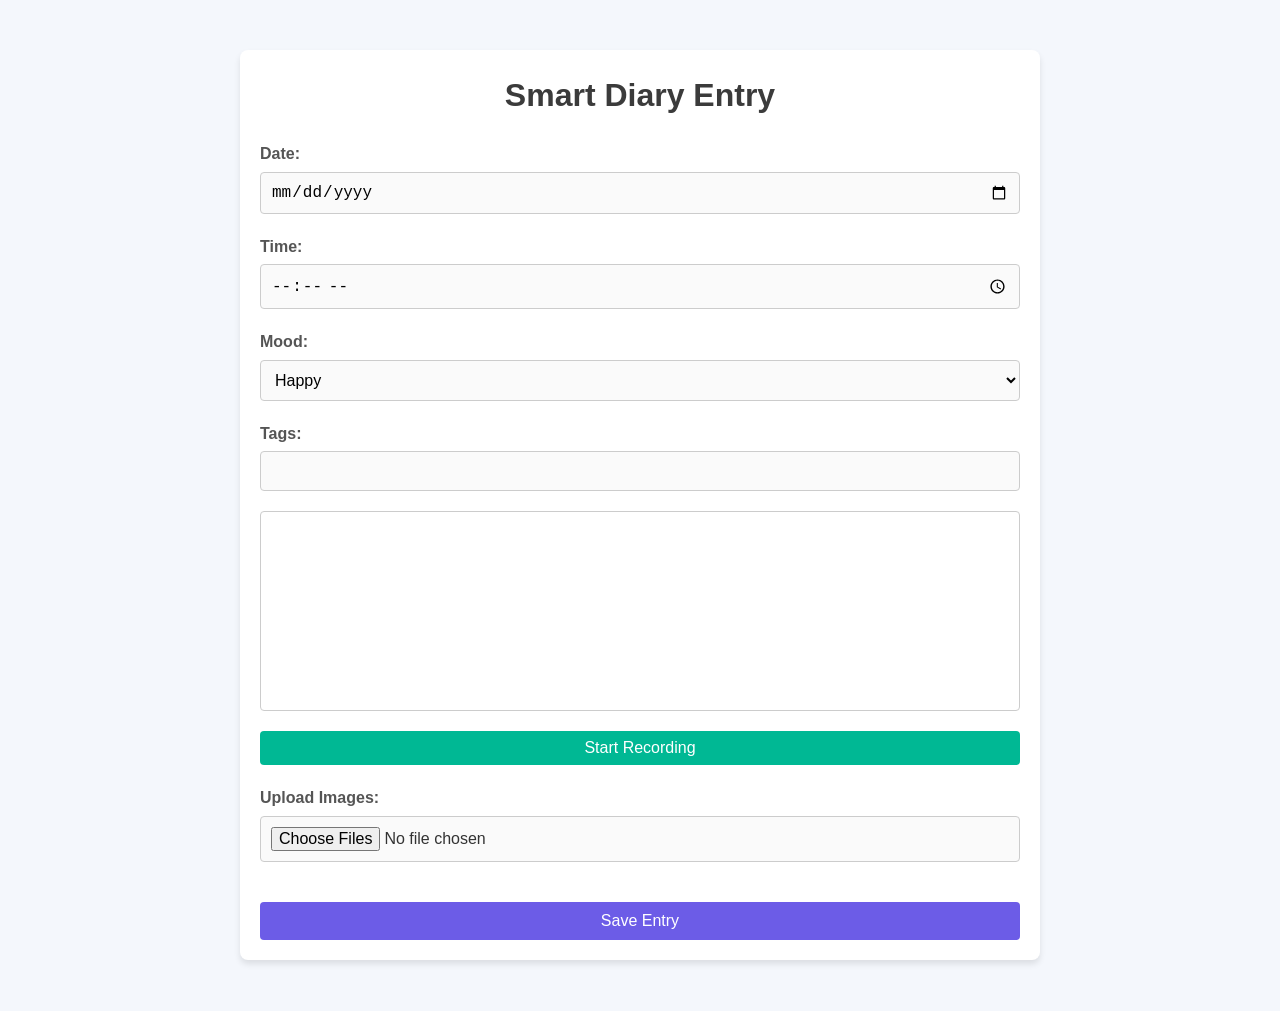
<file: index.html>
<!DOCTYPE html>
<html lang="en">
  <head>
    <meta charset="UTF-8" />
    <meta name="viewport" content="width=device-width, initial-scale=1.0" />
    <title>Smart Diary Entry</title>
    <link
      href="https://cdn.quilljs.com/1.3.6/quill.snow.css"
      rel="stylesheet"
    />
    <link rel="stylesheet" href="css/entry.css" />
  </head>
  <body>
    <div class="container">
      <h1>Smart Diary Entry</h1>

      <form action="entry.php" method="POST" enctype="multipart/form-data">
        <div>
          <label for="entry_date">Date:</label>
          <input type="date" name="entry_date" id="entry_date" required />
        </div>
        <div>
          <label for="entry_time">Time:</label>
          <input type="time" name="entry_time" id="entry_time" required />
        </div>
        <div>
          <label for="sentiment">Mood:</label>
          <select name="sentiment" id="sentiment">
            <option value="happy">Happy</option>
            <option value="sad">Sad</option>
            <option value="neutral">Neutral</option>
          </select>
        </div>
        <div>
          <label for="tags">Tags:</label>
          <input type="text" name="tags" id="tags" />
        </div>

        <!-- Quill Editor -->
        <div id="editor"></div>

        <!-- Audio Recording -->
        <div class="audio-recording">
          <button id="record-btn" type="button">Start Recording</button>
          <button id="stop-btn" type="button" style="display: none">
            Stop Recording
          </button>
          <audio id="audio-preview" controls style="display: none"></audio>
          <button id="delete-audio-btn" type="button" style="display: none">
            Delete Recording
          </button>
          <input type="hidden" name="audio_data" id="audio_data" />
        </div>

        <!-- Image Upload -->
        <div class="image-upload">
          <label for="images">Upload Images:</label>
          <input
            type="file"
            name="images[]"
            id="images"
            accept="image/*"
            multiple
          />
        </div>

        <button type="submit" name="save_entry">Save Entry</button>
      </form>
    </div>

    <script src="https://cdn.quilljs.com/1.3.6/quill.min.js"></script>
    <script>
      var quill = new Quill("#editor", { theme: "snow" });

      // Variables for audio recording
      let mediaRecorder;
      let audioChunks = [];
      let audioBlob;
      let audioUrl;
      let audioPreview = document.getElementById("audio-preview");

      // Get elements for buttons
      const recordBtn = document.getElementById("record-btn");
      const stopBtn = document.getElementById("stop-btn");
      const deleteAudioBtn = document.getElementById("delete-audio-btn");

      // Start recording
      recordBtn.addEventListener("click", () => {
        navigator.mediaDevices
          .getUserMedia({ audio: true })
          .then((stream) => {
            mediaRecorder = new MediaRecorder(stream);
            mediaRecorder.start();

            mediaRecorder.ondataavailable = (event) => {
              audioChunks.push(event.data);
            };

            mediaRecorder.onstop = () => {
              audioBlob = new Blob(audioChunks, { type: "audio/wav" });
              audioUrl = URL.createObjectURL(audioBlob);
              audioPreview.src = audioUrl;
              audioPreview.style.display = "block";

              // Enable delete and stop buttons, disable start recording
              stopBtn.style.display = "none";
              deleteAudioBtn.style.display = "inline-block";
              recordBtn.style.display = "none";

              // Save the audio file as hidden input
              const audioDataInput = document.getElementById("audio_data");
              audioDataInput.value = audioBlob; // This will send audio data to PHP
            };

            stopBtn.style.display = "inline-block";
          })
          .catch((error) =>
            console.error("Error accessing audio devices:", error)
          );
      });

      // Stop recording
      stopBtn.addEventListener("click", () => {
        mediaRecorder.stop();
      });

      // Delete the recording
      deleteAudioBtn.addEventListener("click", () => {
        audioPreview.style.display = "none";
        deleteAudioBtn.style.display = "none";
        recordBtn.style.display = "inline-block";
      });
    </script>
  </body>
</html>
</file>
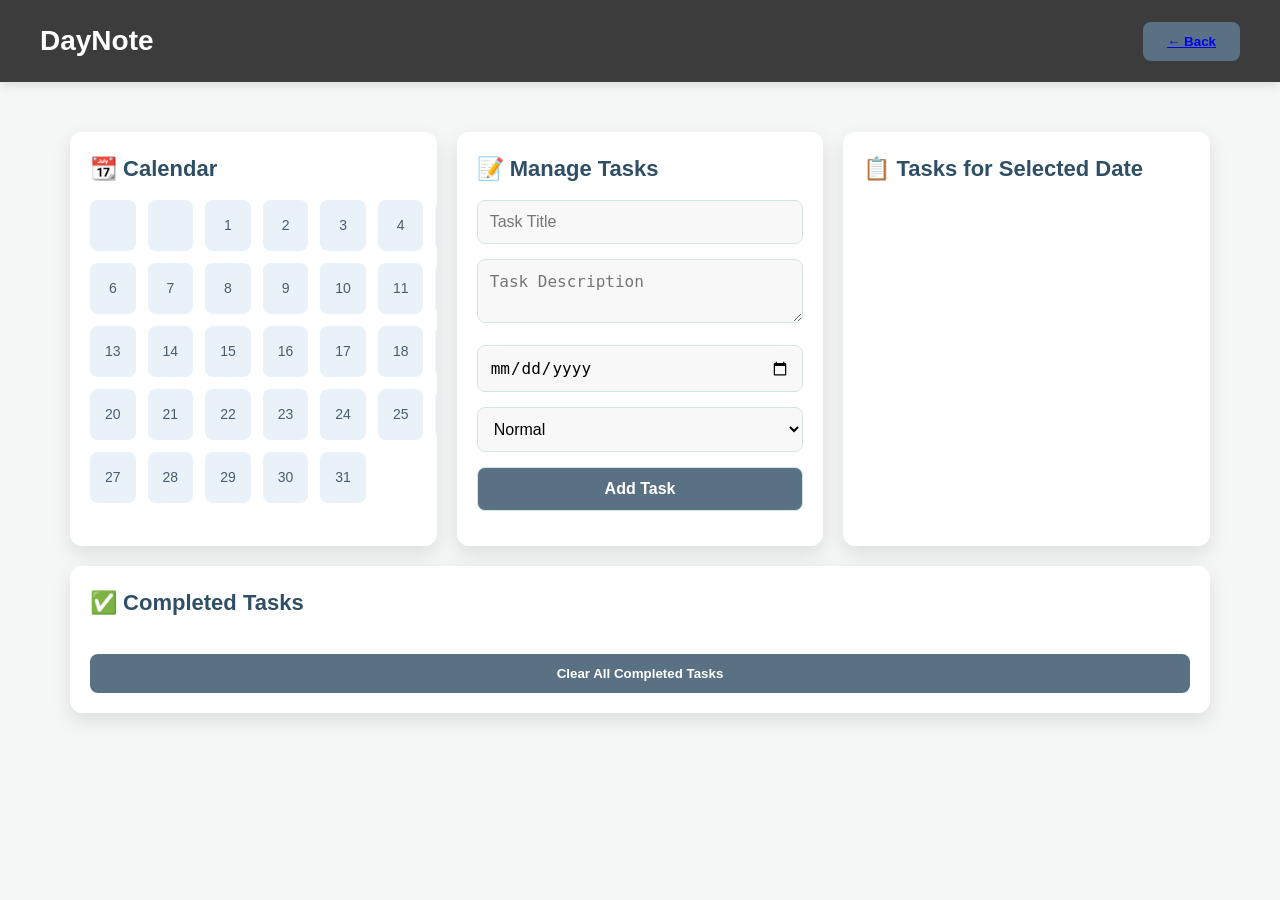
<file: calendar.html>
<!DOCTYPE html>
<html lang="en">
  <head>
    <meta charset="UTF-8" />
    <meta name="viewport" content="width=device-width, initial-scale=1.0" />
    <title>Smart Diary - Calendar View</title>
    <link rel="stylesheet" href="css/calendar.css" />
  </head>
  <body>
    <header>
      <div class="header-content">
        <h1>DayNote</h1>
        <button id="backButton"><a href="home.php">← Back</button></a>
      </div>
    </header>

    <main>
      <section class="calendar-container">
        <h2>📆 Calendar</h2>
        <div class="calendar-grid"></div>
      </section>

      <section class="task-manager">
        <h2>📝 Manage Tasks</h2>
        <div class="task-form-wrapper">
          <form id="taskForm">
            <input
              type="text"
              id="taskTitle"
              placeholder="Task Title"
              required
            />
            <textarea
              id="taskDescription"
              placeholder="Task Description"
              required
            ></textarea>
            <input type="date" id="taskDate" required />
            <select id="taskType">
              <option value="Normal">Normal</option>
              <option value="Important">Important</option>
            </select>
            <button type="submit">Add Task</button>
          </form>
        </div>
      </section>

      <section class="task-view">
        <h2>📋 Tasks for Selected Date</h2>
        <div id="tasksContainer" class="task-list"></div>
      </section>

      <section class="completed-tasks">
        <h2>✅ Completed Tasks</h2>
        <ul id="completedTasks"></ul>
        <button id="clearCompletedButton">Clear All Completed Tasks</button>
      </section>
    </main>

    <script src="js/calendar.js"></script>
  </body>
</html>
</file>
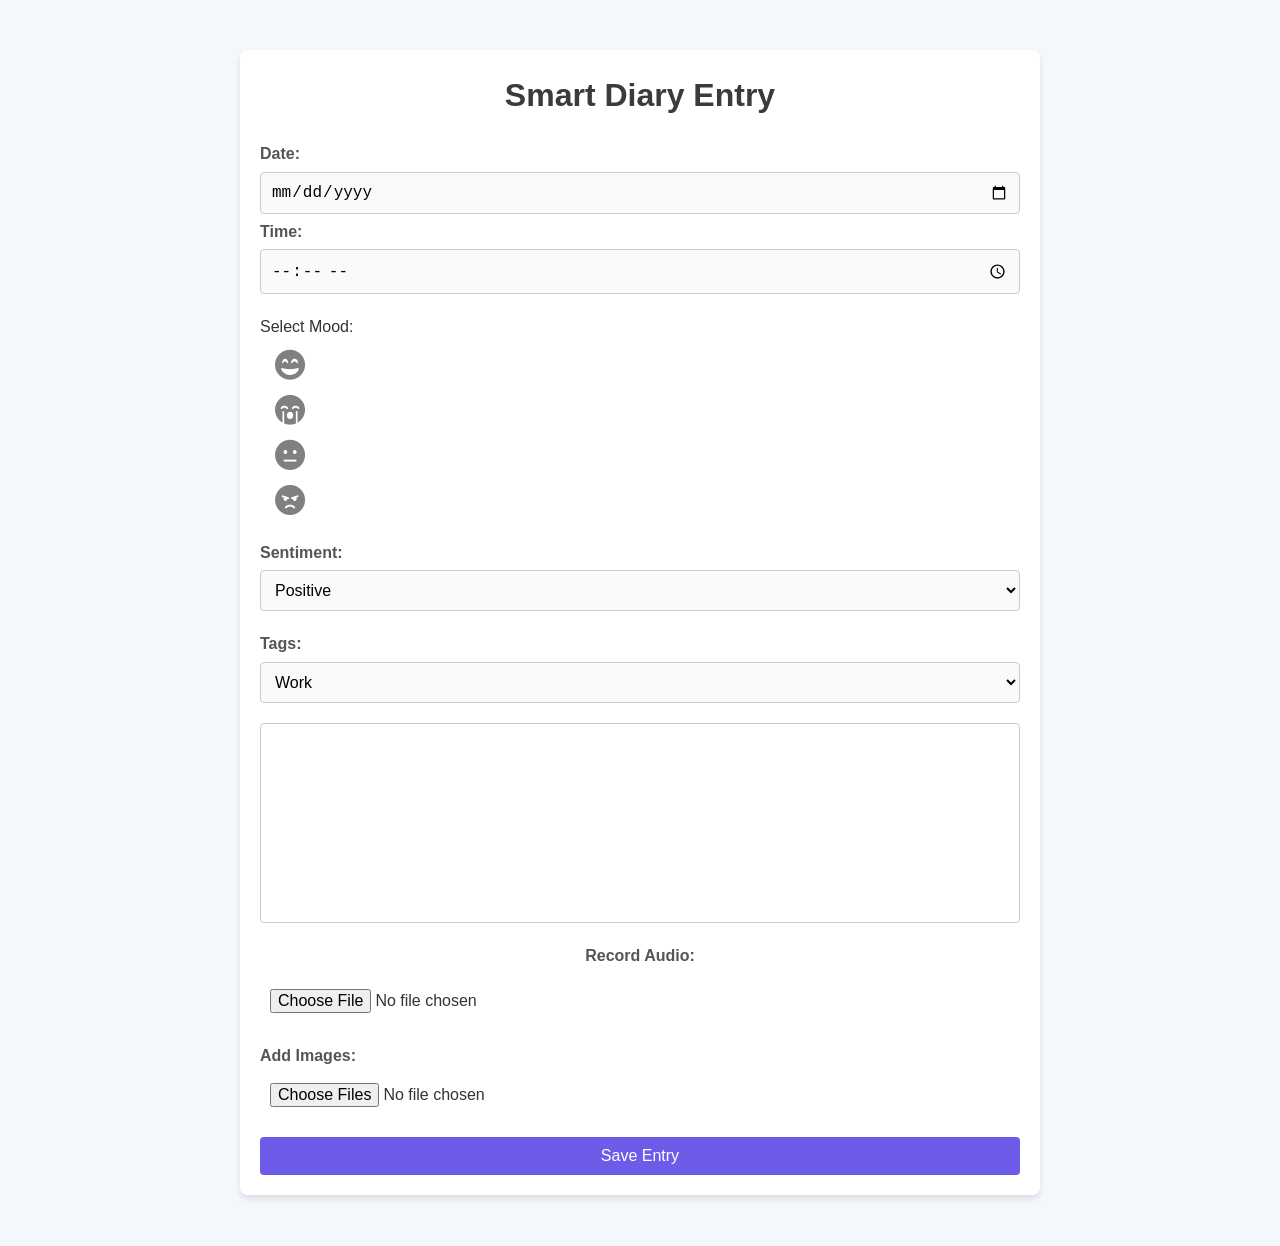
<file: entry.html>
<!DOCTYPE html>
<html lang="en">
  <head>
    <meta charset="UTF-8" />
    <meta name="viewport" content="width=device-width, initial-scale=1.0" />
    <title>Smart Diary Entry</title>
    <link
      href="https://cdnjs.cloudflare.com/ajax/libs/font-awesome/6.0.0/css/all.min.css"
      rel="stylesheet"
    />
    <link
      href="https://cdn.quilljs.com/1.3.6/quill.snow.css"
      rel="stylesheet"
    />
    <link rel="stylesheet" href="css/entry.css" />
    <style>
      .mood-icon {
        font-size: 30px;
        margin: 0 10px;
        cursor: pointer;
        color: gray;
      }

      .mood-icon.selected {
        color: #01724c;
      }
    </style>
  </head>
  <body>
    <div class="container">
      <h1>Smart Diary Entry</h1>
      <form
        id="diary-form"
        action="entry.php"
        method="POST"
        enctype="multipart/form-data"
      >
        <div class="entry-metadata">
          <label for="entry-date">Date:</label>
          <input type="date" id="entry-date" name="entry_date" required />
          <label for="entry-time">Time:</label>
          <input type="time" id="entry-time" name="entry_time" required />
        </div>

        <!-- Mood Selector -->
        <div class="mood-selector">
          <span>Select Mood:</span>
          <div class="moods">
            <i
              class="fas fa-grin-beam mood-icon"
              data-mood="happy"
              title="Happy"
            ></i>
            <i class="fas fa-sad-cry mood-icon" data-mood="sad" title="Sad"></i>
            <i
              class="fas fa-meh mood-icon"
              data-mood="neutral"
              title="Neutral"
            ></i>
            <i
              class="fas fa-angry mood-icon"
              data-mood="angry"
              title="Angry"
            ></i>
          </div>
          <input type="hidden" name="mood" id="mood" value="" />
        </div>

        <!-- Sentiment Selector -->
        <div class="sentiment-selector">
          <label for="sentiment">Sentiment:</label>
          <select id="sentiment" name="sentiment">
            <option value="positive">Positive</option>
            <option value="neutral">Neutral</option>
            <option value="negative">Negative</option>
          </select>
        </div>

        <!-- Tags Selector -->
        <div class="tags-selector">
          <label for="entry-tags">Tags:</label>
          <select id="entry-tags" name="tags">
            <option value="work">Work</option>
            <option value="personal">Personal</option>
            <option value="health">Health</option>
            <option value="hobbies">Hobbies</option>
          </select>
        </div>

        <!-- Quill Editor -->
        <div id="editor" class="editor"></div>
        <input type="hidden" name="diary_content" id="diary_content" />

        <!-- Audio Recording -->
        <div class="audio-recording">
          <label for="audio_file">Record Audio:</label>
          <input
            type="file"
            id="audio_file"
            name="audio_file"
            accept="audio/*"
          />
        </div>

        <!-- Image Upload -->
        <div>
          <label for="images">Add Images:</label>
          <input
            type="file"
            id="images"
            name="images[]"
            multiple
            accept="image/*"
          />
        </div>

        <!-- Save Button -->
        <button type="submit" class="button">Save Entry</button>
      </form>
    </div>

    <script src="https://cdn.quilljs.com/1.3.6/quill.min.js"></script>
    <script>
      document.addEventListener("DOMContentLoaded", function () {
        // Initialize Quill editor
        var quill = new Quill("#editor", {
          theme: "snow",
          modules: {
            toolbar: [
              [{ header: "1" }, { header: "2" }, { font: [] }],
              [{ list: "ordered" }, { list: "bullet" }],
              [{ align: [] }],
              ["bold", "italic", "underline"],
              ["link", "image"],
            ],
          },
        });

        // Save Quill content to a hidden input field
        document
          .getElementById("diary-form")
          .addEventListener("submit", function () {
            const content = quill.root.innerHTML;
            document.getElementById("diary_content").value = content;
          });

        // Mood selection functionality
        const moodIcons = document.querySelectorAll(".mood-icon");
        const moodInput = document.getElementById("mood");

        moodIcons.forEach((icon) => {
          icon.addEventListener("click", function () {
            // Remove 'selected' class from all icons
            moodIcons.forEach((icon) => icon.classList.remove("selected"));

            // Add 'selected' class to the clicked icon
            this.classList.add("selected");

            // Set the mood value in the hidden input
            moodInput.value = this.getAttribute("data-mood");
          });
        });
      });
    </script>
  </body>
</html>
</file>
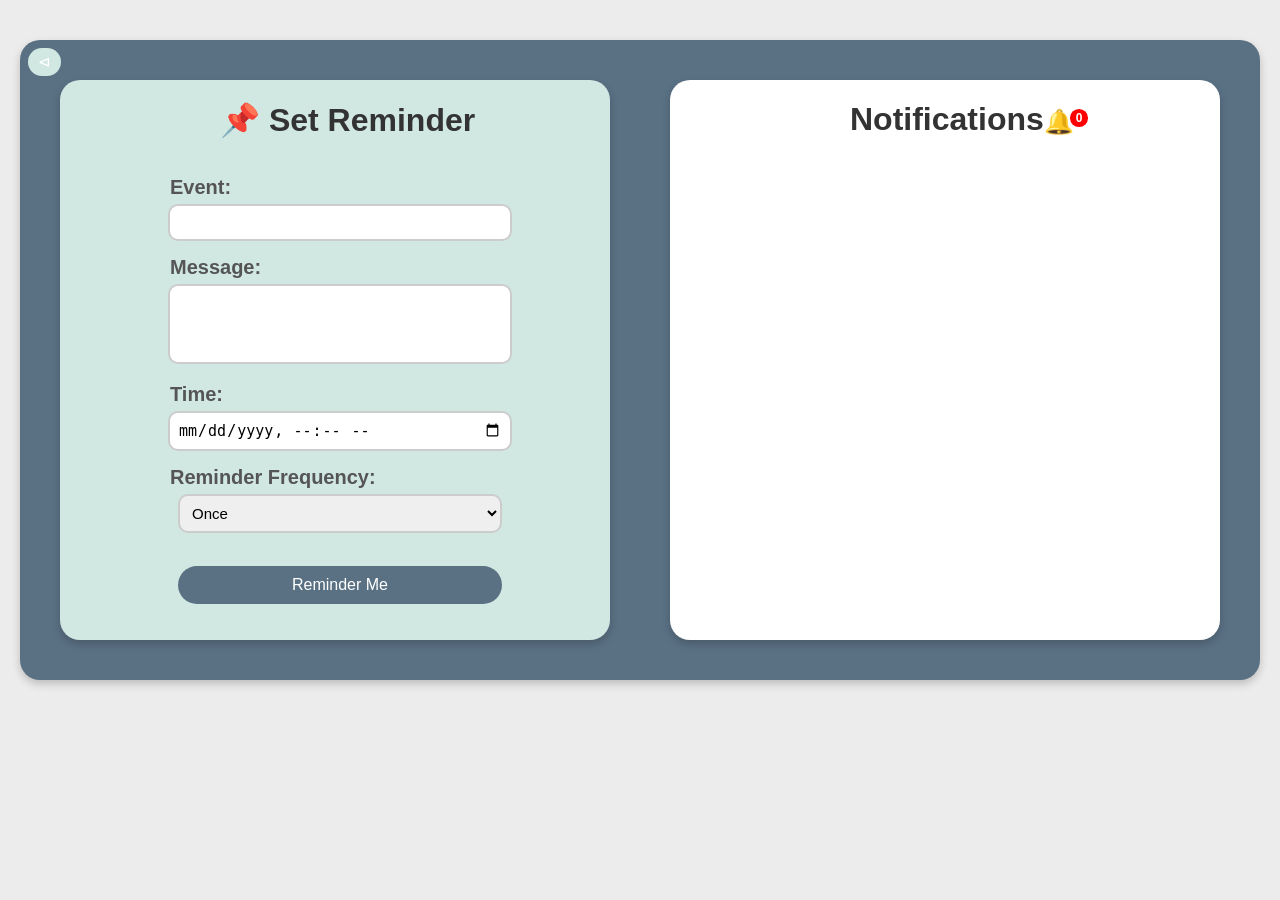
<file: reminder.html>
<!DOCTYPE html>
<html lang="en">
<head>
    <meta charset="UTF-8">
    <meta name="viewport" content="width=device-width, initial-scale=1.0">
    <title>Reminder & Notification</title>
    <link rel="stylesheet" href="css/reminderstyle.css">
</head>

<body>

<div class="container">
    <button class="back-button" onclick="goBack()">&#8882;</button>

    <!-- Reminder Form Section -->

    <div class="reminder-form">
        <h1 class="set"> &#128204; Set Reminder</h1>
        <label for="reminderText">Event:</label>
        <input type="text" id="reminderText" placeholder="">
        <label for="reminderMessage">Message:</label>
        <textarea id="reminderMessage" placeholder=""></textarea>
        <label for="reminderTime">Time:</label>
        <input type="datetime-local" id="reminderTime">
        <label for="reminderFrequency">Reminder Frequency:</label>
        <select id="reminderFrequency">
            <option value="once">Once</option>
            <option value="daily">Daily</option>
            <option value="weekly">Weekly</option>
            <option value="monthly">Monthly</option>
        </select>
        <br><br>
        <button class="btn" onclick="setReminder()"> Reminder Me</button>
    </div>

    <!-- Notification Section -->

    <div class="notification-section">
        <h1>Notifications<span class="icon">🔔</span><span id="notificationBadge" class="badge">0</span>  </h1>
        <ul id="triggeredNotificationList" class="notification-list">
        </ul>
    </div>
</div>

<!-- Success Messages -->

<div class="modal" id="successModal">
    <div class="modal-content">
        <p id="modalMessage"></p>
        <button class="modal-close-btn" onclick="closeModal()">Close</button>
    </div>
</div>

<audio id="notificationSound" src="notification-mp3.wav" preload="auto"></audio>

<script src="js/reminderscipts.js"></script>

</body>
</html>
</file>
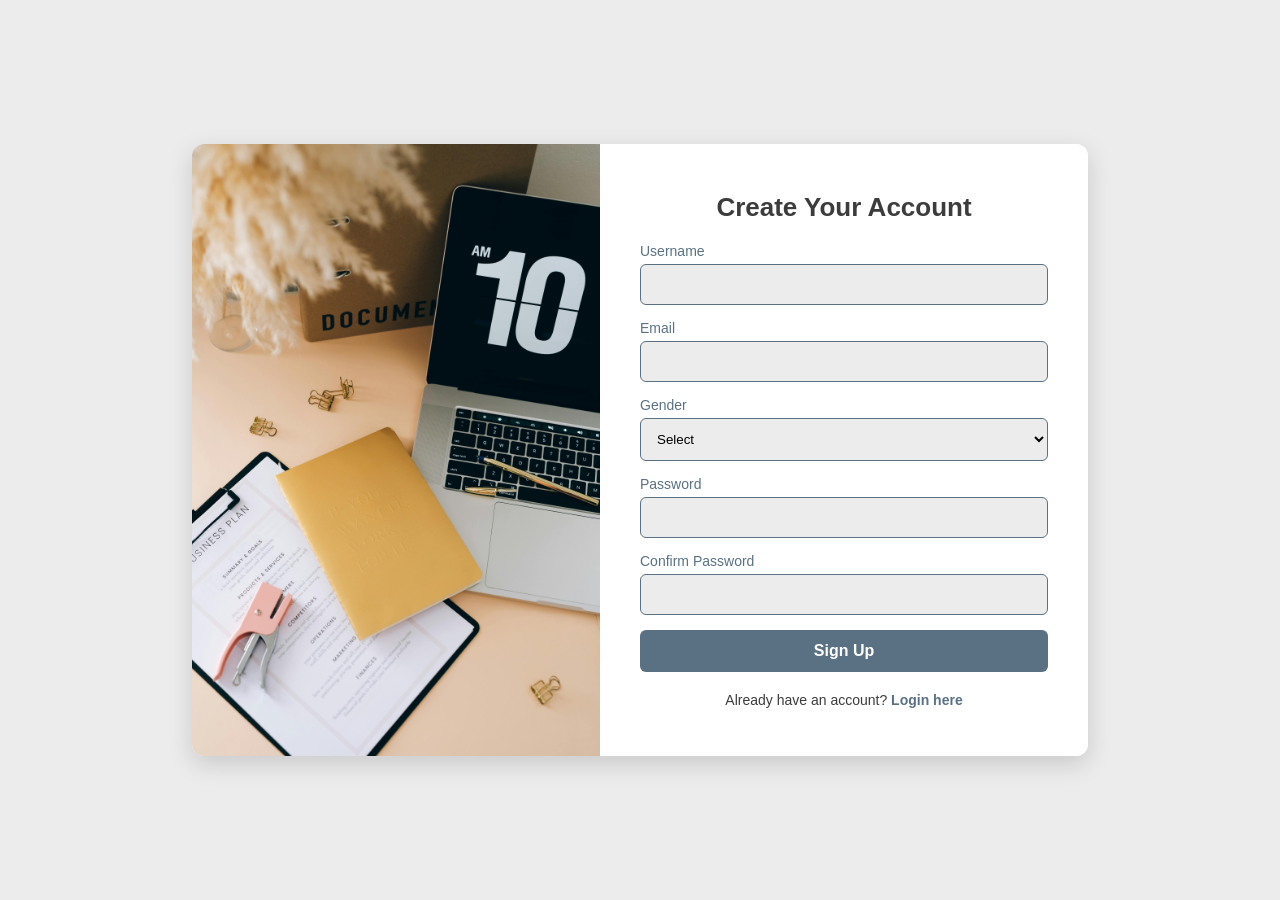
<file: signup.html>
<!DOCTYPE html>
<html lang="en">
  <head>
    <meta charset="UTF-8" />
    <meta name="viewport" content="width=device-width, initial-scale=1.0" />
    <title>Smart Diary - Sign Up</title>
    <link rel="stylesheet" href="css/signup.css" />

    <script>
      function validateForm() {
        const username = document.getElementById("username").value.trim();
        const email = document.getElementById("email").value.trim();
        const gender = document.getElementById("gender").value;
        const password = document.getElementById("password").value;
        const confirmPassword =
          document.getElementById("confirm_password").value;

        if (username === "") {
          alert("Username is required.");
          return false;
        }
        if (email === "") {
          alert("Email is required.");
          return false;
        }
        if (!email.includes("@") || !email.includes(".")) {
          alert("Please enter a valid email address.");
          return false;
        }
        if (gender === "") {
          alert("Please select your gender.");
          return false;
        }
        if (password === "") {
          alert("Password is required.");
          return false;
        }
        if (password.length < 6) {
          alert("Password must be at least 6 characters long.");
          return false;
        }
        if (password !== confirmPassword) {
          alert("Passwords do not match.");
          return false;
        }
        return true;
      }
    </script>
  </head>

  <body class="signup2">
    <div class="signup-container">
      <!-- Side image section -->
      <div class="image-container">
        <img src="Images/register.jpg" alt="Calendar and diary image" />
      </div>

      <!-- Sign-up form section -->
      <div class="signup-box">
        <h2>Create Your Account</h2>
        <form
          id="signupForm"
          action="signup.php"
          method="POST"
          onsubmit="return validateForm()"
        >
          <label for="username">Username</label>
          <input type="text" id="username" name="username" required />

          <label for="email">Email</label>
          <input type="email" id="email" name="email" required />

          <label for="gender">Gender</label>
          <select id="gender" name="gender" required>
            <option value="">Select</option>
            <option value="male">Male</option>
            <option value="female">Female</option>
          </select>

          <label for="password">Password</label>
          <input type="password" id="password" name="password" required />

          <label for="confirm_password">Confirm Password</label>
          <input
            type="password"
            id="confirm_password"
            name="confirm_password"
            required
          />

          <button type="submit">Sign Up</button>
        </form>
        <p class="login-link">
          Already have an account? <a href="login.html">Login here</a>
        </p>
      </div>
    </div>
  </body>
</html>
</file>
<file: css/entry.css>
/* Reset some default styles */
* {
  margin: 0;
  padding: 0;
  box-sizing: border-box;
}

/* Body and container styling */
body {
  font-family: "Arial", sans-serif;
  background-color: #f4f7fc;
  color: #333;
  line-height: 1.6;
}

.container {
  width: 80%;
  max-width: 800px;
  margin: 50px auto;
  background-color: #fff;
  padding: 20px;
  border-radius: 8px;
  box-shadow: 0 4px 6px rgba(0, 0, 0, 0.1);
}

h1 {
  text-align: center;
  font-size: 2rem;
  color: #3b3b3b;
  margin-bottom: 20px;
}

/* Form layout */
form {
  display: flex;
  flex-direction: column;
  gap: 20px;
}

form div {
  display: flex;
  flex-direction: column;
  gap: 5px;
}

label {
  font-weight: bold;
  font-size: 1rem;
  color: #555;
}

input[type="date"],
input[type="time"],
select,
input[type="text"],
input[type="file"] {
  padding: 10px;
  border: 1px solid #ccc;
  border-radius: 4px;
  font-size: 1rem;
  background-color: #fafafa;
}

input[type="file"] {
  border: none;
  background-color: transparent;
}

button[type="submit"] {
  padding: 10px 15px;
  background-color: #6c5ce7;
  color: white;
  border: none;
  border-radius: 4px;
  font-size: 1rem;
  cursor: pointer;
  transition: background-color 0.3s ease;
}

button[type="submit"]:hover {
  background-color: #5a4bd1;
}

/* Quill editor styling */
#editor {
  border: 1px solid #ccc;
  min-height: 200px;
  border-radius: 4px;
  padding: 10px;
}

/* Audio Recording Section */
.audio-recording {
  display: flex;
  flex-direction: column;
  gap: 10px;
  text-align: center;
}

button[type="button"] {
  padding: 8px 15px;
  background-color: #00b894;
  color: white;
  border: none;
  border-radius: 4px;
  font-size: 1rem;
  cursor: pointer;
  transition: background-color 0.3s ease;
}

button[type="button"]:hover {
  background-color: #00a279;
}

audio {
  margin-top: 10px;
  width: 100%;
  border-radius: 4px;
}

/* Delete Audio Button */
#delete-audio-btn {
  background-color: #e74c3c;
  display: none;
}

#delete-audio-btn:hover {
  background-color: #c0392b;
}

/* Image Upload Section */
.image-upload input[type="file"] {
  padding: 10px;
  border: 1px solid #ccc;
  border-radius: 4px;
  background-color: #fafafa;
  cursor: pointer;
}

.image-upload {
  margin-bottom: 20px;
}

/* Responsive Design */
@media (max-width: 768px) {
  .container {
    width: 90%;
    padding: 15px;
  }

  form {
    gap: 15px;
  }

  input[type="date"],
  input[type="time"],
  select,
  input[type="text"],
  input[type="file"] {
    font-size: 0.9rem;
  }

  button[type="submit"] {
    padding: 8px 12px;
    font-size: 0.9rem;
  }

  button[type="button"] {
    font-size: 0.9rem;
    padding: 6px 12px;
  }
}

.mood-icon {
  font-size: 30px;
  cursor: pointer;
  padding: 5px;
}

.mood-icon.selected {
  color: #ffcc00; /* Highlight color when selected */
}
</file>
<file: css/calendar.css>
/* General Styling */
* {
  margin: 0;
  padding: 0;
  box-sizing: border-box;
}

body {
  font-family: "Inter", sans-serif;
  background: #f4f7f6;
  color: #333;
  display: flex;
  flex-direction: column;
  align-items: center;
  min-height: 100vh;
  line-height: 1.5;
}

/* Header */
header {
  background-color: #3c3c3c;
  color: #ffffff;
  padding: 20px;
  width: 100%;
  text-align: center;
  box-shadow: 0 4px 10px rgba(0, 0, 0, 0.1);
}

.header-content {
  display: flex;
  justify-content: space-between;
  align-items: center;
  max-width: 1200px;
  margin: 0 auto;
}

header h1 {
  font-size: 28px;
  font-weight: 600;
}

header button {
  background: #5a7184;
  color: #ffffff;
  border: none;
  padding: 12px 24px;
  border-radius: 8px;
  font-weight: bold;
  cursor: pointer;
  transition: background 0.3s;
}

header button:hover {
  background: #002d4b;
}

/* Main Layout */
main {
  display: flex;
  flex-wrap: wrap;
  justify-content: space-evenly;
  gap: 20px;
  padding: 30px;
  max-width: 1200px;
  width: 100%;
  margin: 20px auto;
}

/* Calendar Section */
.calendar-container {
  flex: 1;
  min-width: 280px;
  padding: 20px;
  background-color: #ffffff;
  border-radius: 12px;
  box-shadow: 0 8px 20px rgba(0, 0, 0, 0.1);
  overflow: hidden;
}

.calendar-container h2 {
  font-size: 22px;
  margin-bottom: 15px;
  color: #2f4f66;
}

.calendar-grid {
  display: grid;
  grid-template-columns: repeat(7, 1fr);
  gap: 12px;
}

.calendar-day {
  background-color: #e8f2f8;
  padding: 15px;
  text-align: center;
  border-radius: 8px;
  transition: background 0.3s, transform 0.2s;
  cursor: pointer;
  font-size: 14px;
  font-weight: 500;
  color: #4c5c70;
}

.calendar-day:hover {
  background-color: #ffd57d;
  transform: scale(1.05);
}

.calendar-day.task-date {
  background-color: #c8f7c5;
}

.calendar-day.important-task {
  background-color: #ffadad;
}

/* Task Manager Section */
.task-manager {
  flex: 1;
  min-width: 280px;
  padding: 20px;
  background-color: #ffffff;
  border-radius: 12px;
  box-shadow: 0 8px 20px rgba(0, 0, 0, 0.1);
}

.task-manager h2 {
  font-size: 22px;
  margin-bottom: 15px;
  color: #2f4f66;
}

.task-form-wrapper {
  margin-top: 15px;
}

#taskForm input,
#taskForm textarea,
#taskForm select,
#taskForm button {
  width: 100%;
  padding: 12px;
  margin-bottom: 15px;
  border: 1px solid #d1e8e2;
  border-radius: 8px;
  font-size: 16px;
  background-color: #f8f8f8;
}

#taskForm button {
  background-color: #5a7184;
  font-weight: bold;
  cursor: pointer;
  transition: background 0.3s;
  color: white;
}

#taskForm button:hover {
  background-color: #002d4b;
}

/* Task View Section */
.task-view {
  flex: 1;
  min-width: 280px;
  padding: 20px;
  background-color: #ffffff;
  border-radius: 12px;
  box-shadow: 0 8px 20px rgba(0, 0, 0, 0.1);
}

.task-view h2 {
  font-size: 22px;
  margin-bottom: 15px;
  color: #2f4f66;
}

.task-list .task {
  background: #f0f8ff;
  padding: 15px;
  margin-bottom: 15px;
  border-left: 8px solid #1f4a6a;
  border-radius: 8px;
  transition: transform 0.3s, box-shadow 0.2s;
}

.task-list .task:hover {
  transform: translateX(5px);
  box-shadow: 0 2px 10px rgba(0, 0, 0, 0.1);
}

.task-list .important {
  border-left: 8px solid #ff6f6f;
}

/* Completed Tasks */
.completed-tasks {
  flex: 1;
  min-width: 280px;
  padding: 20px;
  background-color: #ffffff;
  border-radius: 12px;
  box-shadow: 0 8px 20px rgba(0, 0, 0, 0.1);
}

.completed-tasks h2 {
  font-size: 22px;
  margin-bottom: 15px;
  color: #2f4f66;
}

.completed-tasks ul {
  list-style: none;
  padding: 0;
}

.completed-tasks li {
  background-color: #ffecd1;
  padding: 12px;
  margin-bottom: 12px;
  border-radius: 8px;
  transition: transform 0.3s;
}

.completed-tasks li:hover {
  transform: translateX(5px);
}

#clearCompletedButton {
  background-color: #5a7184;
  color: #ffffff;
  border: none;
  padding: 12px 24px;
  border-radius: 8px;
  font-weight: bold;
  cursor: pointer;
  transition: background 0.3s;
  width: 100%;
  margin-top: 20px;
}

#clearCompletedButton:hover {
  background-color: #002d4b;
}
</file>
<file: css/reminderstyle.css>
body {
    font-family: Arial, sans-serif;
    background-color: #ECECEC;
    margin: 0;
    padding: 0;
    display: flex;
    justify-content: center;
    align-items: flex-start;
    height: 100vh;
}

.container {
    display: flex;
    max-width: 1300px;
    width: 100%;
    margin: 20px;
    padding: 20px;
    background-color: #5A7184;
    border-radius: 20px;
    box-shadow: 0 4px 8px rgba(0, 0, 0, 0.2);
    height: 600px;
    position: relative;
    margin-top: 40px;
    gap: 20px;
}

.reminder-form, .notification-section {
    flex: 2;
    margin: 10px;
    padding-left: 10px;
    border-radius: 20px;
    
}

.reminder-form {
     
    text-align: center;
    background-color: #D1E8E2;
    box-shadow: 0 4px 8px rgba(0, 0, 0, 0.2);
    border-radius: 20px;
    padding-right: 0;
    margin:20px;



}
.notification-section {
    background-color: #fff;
    border-radius: 20px;
    padding-right: 10px;
    padding-left: 0;
    box-shadow: 0 4px 8px rgba(0, 0, 0, 0.2);
    margin:20px;
   
}

h1 {
    color: #333;
    text-align: left;
    padding-left: 180px;
}

.back-button {
    position: absolute;
    top: 8px;
    left: 8px;
    padding: 5px 10px;
    background-color: #D1E8E2;
    color: white;
    border: none;
    border-radius: 20px;
    font-size: 15px;
    cursor: pointer;
    transition: background-color 0.3s;
}

.back-button:hover {
    background-color: #475b6d;
}

label {
    display: block;
    margin-top: 10px;
    font-weight: bold;
    color: #555;
    padding-top: 5px;
    font-size: 20px;
    text-align: left;
    padding-left: 100px;

}

input, select, textarea {
    width: 60%;
    padding: 8px;
    margin-top: 5px;
    border: 2px solid #ccc;
    border-radius: 10px;
    font-size: 15px;
}

textarea {
    height: 60px;
    resize: none;
}

.btn {
    background-color: #5A7184;
    color: white;
    border: none;
    padding: 10px;
    margin-top: 15px;
    border-radius: 20px;
    cursor: pointer;
    font-size: 16px;
    width: 60%;
}
.btn:hover{
    background-color: #566573;
}

.notification-item {
    padding: 10px;
    margin: 10px 0;
    border: 1px solid #ddd;
    border-radius: 5px;
    color: #000;
    font-weight: bold;
    width: 500px;
    position: relative;
}

/* Modal Styling */
.modal {
    display: none;
    position: fixed;
    top: 0;
    left: 0;
    width: 100%;
    height: 100%;
    background: rgba(0, 0, 0, 0.5);
    justify-content: center;
    align-items: center;
}

.modal-content {
    background: #FFD8B8;
    padding: 20px;
    border-radius: 8px;
    width: 300px;
    text-align: center;
}

.modal-content p {
    font-size: 16px;
    margin-bottom: 20px;
}

.modal-close-btn {
    background-color: #5A7184;
    color: white;
    padding: 10px;
    border: none;
    border-radius: 5px;
    cursor: pointer;
}

.notification-time {
    font-size: 12px;
    color: #666;
    text-transform: lowercase;
}
.ic{
    color: #000;
}
.set{

    padding-left: 150PX;
    padding-bottom: 10PX;
}
.notification-item:hover {
transform: scale(1.02);
transition: transform 0.3s ease;
}
.icon {
position: relative;
font-size: 24px;
color: #000;
}

.badge {
position: relative;
top: -8px;
right: 4px;
background-color: red;
color: white;
padding: 2px 6px;
border-radius: 50%;
font-size: 12px;
font-weight: bold;
display: inline-block;
}


/* Close button in top-right corner */
.close-btn {
    background-color: transparent;
    border: none;
    cursor: pointer;
    font-size: 14px;
    color: #333;
    position: absolute;
    top: 5px;
    right: 5px;
}

@media (max-width: 600px) {
    .reminder-form, .notification-section {
        width: 100%;
        margin: 0;
        padding: 20px;
    }
    .back-button {
        font-size: 14px;
        padding: 8px 16px;
    }
}
</file>
<file: css/signup.css>
/* Reset */
* {
  margin: 0;
  padding: 0;
  box-sizing: border-box;
  font-family: "Arial", sans-serif;
}

/* Background styling */
body.signup2 {
  display: flex;
  justify-content: center;
  align-items: center;
  min-height: 100vh;
  background-color: #ececec; /* Soft Gray */
}

/* Main container */
.signup-container {
  display: flex;
  width: 70%;
  max-width: 900px;
  border-radius: 12px;
  overflow: hidden;
  background-color: #ffffff;
  box-shadow: 0 8px 24px rgba(0, 0, 0, 0.15);
  transition: transform 0.3s ease;
}

.signup-container:hover {
  transform: scale(1.02);
}

/* Image container styling */
.image-container {
  flex: 1;
  background-color: #d1e8e2; /* Misty Blue */
  display: flex;
  align-items: center;
  justify-content: center;
}

.image-container img {
  width: 100%;
  height: 100%;
  object-fit: cover;
}

/* Form container styling */
.signup-box {
  flex: 1;
  padding: 40px;
  display: flex;
  flex-direction: column;
  justify-content: center;
  background-color: #ffffff;
}

.signup-box h2 {
  color: #3c3c3c; /* Charcoal Gray */
  font-size: 26px;
  font-weight: bold;
  margin-bottom: 20px;
  text-align: center;
}

/* Input styling */
.signup-box label {
  color: #5a7184; /* Slate Blue */
  font-size: 14px;
  margin-bottom: 5px;
  display: block;
}

.signup-box input[type="text"],
.signup-box input[type="email"],
.signup-box input[type="password"],
.signup-box select {
  width: 100%;
  padding: 12px;
  margin-bottom: 15px;
  border: 1px solid #5a7184;
  border-radius: 6px;
  background-color: #ececec;
  transition: border 0.3s ease, box-shadow 0.3s ease;
}

.signup-box input[type="text"]:focus,
.signup-box input[type="email"]:focus,
.signup-box input[type="password"]:focus,
.signup-box select:focus {
  border-color: #ffd8b8; /* Soft Peach */
  box-shadow: 0 0 8px rgba(255, 216, 184, 0.4);
  outline: none;
}

/* Button styling */
.signup-box button[type="submit"] {
  width: 100%;
  padding: 12px;
  background-color: #5a7184; /* Slate Blue */
  color: #ffffff;
  font-size: 16px;
  font-weight: bold;
  border: none;
  border-radius: 6px;
  cursor: pointer;
  transition: background-color 0.3s ease, transform 0.3s ease;
}

.signup-box button[type="submit"]:hover {
  background-color: #3c3c3c; /* Charcoal Gray */
  transform: translateY(-2px);
}

/* Login link styling */
.signup-box .login-link {
  margin-top: 20px;
  text-align: center;
  font-size: 14px;
  color: #3c3c3c;
}

.signup-box .login-link a {
  color: #5a7184;
  text-decoration: none;
  font-weight: bold;
  transition: color 0.3s ease;
}

.signup-box .login-link a:hover {
  color: #ffd8b8;
}
</file>
